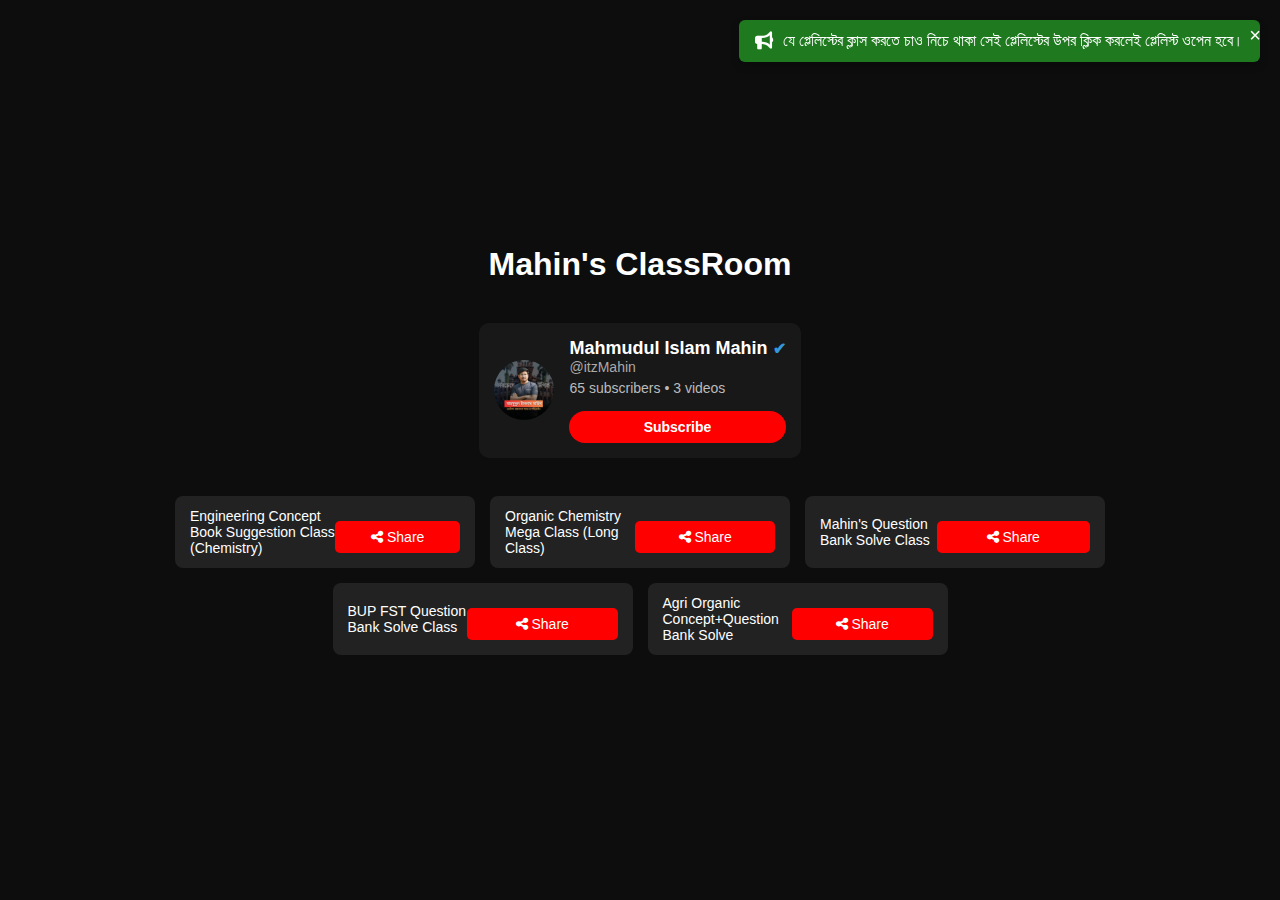
<file: index.html>
<!DOCTYPE html>
<html lang="en">
<head>
    <meta charset="UTF-8">
    <meta name="viewport" content="width=device-width, initial-scale=1.0">
    <title>Mahin's ClassRoom</title>
    <link rel="website icon" type="png" href="images/icon.png">
    <link rel="stylesheet" href="styles.css">
<style>
    .link-container {
    display: flex;
    flex-wrap: wrap;
    gap: 15px;
    justify-content: center;
    margin-top: 20px;
}

.link-box {
    display: flex;
    align-items: center;
    justify-content: space-between;
    background: #222;
    border-radius: 8px;
    padding: 12px 15px;
    width: 300px;
    max-width: 100%;
    color: white;
    font-size: 14px;
    cursor: pointer;
    transition: background 0.3s;
}

.link-box:hover {
    background: #333;
}

/* Copy Button */
.copy-btn {
    background: #ff0000;
    color: white;
    border: none;
    padding: 8px 12px;
    border-radius: 5px;
    font-size: 14px;
    cursor: pointer;
    transition: background 0.3s, transform 0.2s;
}

.copy-btn:hover {
    background: #cc0000;
    transform: scale(1.05);
}

.copy-btn:active {
    background: #b30000;
    transform: scale(0.95);
}

/* Copy Success Notification */
.copy-success {
    position: fixed;
    bottom: 20px;
    left: 50%;
    transform: translateX(-50%);
    background: rgba(25, 253, 0, 0.17);
    color: white;
    padding: 10px 20px;
    border-radius: 5px;
    display: none;
    font-size: 14px;
}

/* Responsive */
@media (max-width: 768px) {
    .link-container {
        flex-direction: column;
        align-items: center;
    }
}
</style>
</head>
<body>

<div class="alert-box">
  <i class="fa-solid fa-bullhorn"></i>
  <span style="font-family: Kalpurush;"> যে প্লেলিস্টের ক্লাস করতে চাও নিচে থাকা সেই প্লেলিস্টের উপর ক্লিক করলেই প্লেলিস্ট ওপেন হবে। </span>
  <button class="close-btn">&times;</button>
</div>
    
    <h1>Mahin's ClassRoom</h1>
    <div class="channel-info">
    <img src="profile.jpg" alt="Profile Picture" class="channel-logo">
    <div class="channel-details">
        <div class="channel-name">
            Mahmudul Islam Mahin <span class="verified-badge">✔</span>
        </div>
        <div class="channel-username">@itzMahin</div>
        <div class="subscriber-count">65 subscribers • 3 videos</div>
               <a href="https://www.youtube.com/@itzmahin?sub_confirmation=1"> <button class="subscribe-btn">Subscribe</button> </a>
    </div>
</div>
    <br> 
      <div class="link-container">
    <div class="link-box" onclick="redirectTo('https://class.maahin.my.id/engineering-concept-book-suggestion-class')">
        <span class="link-text">Engineering Concept Book Suggestion Class (Chemistry) </span>
        <button class="copy-btn" onclick="copyLink(event, 'https://class.maahin.my.id/engineering-concept-book-suggestion-class')"> <i class="fa-solid fa-share-nodes"></i> Share</button>
    </div> 
    <div class="link-box" onclick="redirectTo('https://class.maahin.my.id/organic-mega-class')">
        <span class="link-text">Organic Chemistry Mega Class (Long Class) </span>
        <button class="copy-btn" onclick="copyLink(event, 'https://class.maahin.my.id/organic-mega-class')"> <i class="fa-solid fa-share-nodes"></i> Share</button>
    </div>
    <div class="link-box" onclick="redirectTo('https://class.maahin.my.id/mahin-qb-solve')">
        <span class="link-text">Mahin's Question Bank Solve Class</span>
        <button class="copy-btn" onclick="copyLink(event, 'https://class.maahin.my.id/mahin-qb-solve')"> <i class="fa-solid fa-share-nodes"></i> Share</button>
    </div>
          <div class="link-box" onclick="redirectTo('https://class.maahin.my.id/bup-fst-qb-solve')">
        <span class="link-text">BUP FST Question Bank Solve Class</span>
        <button class="copy-btn" onclick="copyLink(event, 'https://class.maahin.my.id/bup-fst-qb-solve')"> <i class="fa-solid fa-share-nodes"></i> Share</button>
    </div>
          <div class="link-box" onclick="redirectTo('https://class.maahin.my.id/agri-organic')">
        <span class="link-text"> Agri Organic Concept+Question Bank Solve </span>
        <button class="copy-btn" onclick="copyLink(event, 'https://class.maahin.my.id/agri-organic')"> <i class="fa-solid fa-share-nodes"></i> Share</button>
    </div>
</div>

<!-- Success Message -->
<div id="copy-success" class="copy-success"> Link Copied Successfully! <i class="fa-solid fa-check"></i> </div>
<script>
    // Redirect when clicking the box (except the copy button)
function redirectTo(url) {
    window.location.href = url;
}

// Copy link without triggering redirection
function copyLink(event, link) {
    event.stopPropagation(); // Prevents the redirect when clicking "Copy"
    navigator.clipboard.writeText(link);

    // Show success message
    let successMsg = document.getElementById("copy-success");
    successMsg.style.display = "block";

    setTimeout(() => {
        successMsg.style.display = "none";
    }, 1500);
}
document.querySelector(".close-btn").addEventListener("click", function () {
  document.querySelector(".alert-box").style.display = "none";
});
    
</script>
</body>
</html>
</file>
<file: styles.css>
@import url('https://fonts.maateen.me/kalpurush/font.css');
@import url('https://cdnjs.cloudflare.com/ajax/libs/font-awesome/6.5.1/css/all.min.css');
* { margin: 0; padding: 0; box-sizing: border-box; font-family: Arial, sans-serif; }

body {
    background-color: #0d0d0d;
    color: white;
    display: flex;
    justify-content: center;
    align-items: center;
    flex-direction: column;
    min-height: 100vh;
    padding: 20px;
}

h1 { margin-bottom: 20px; font-size: 2rem; }

.video-container {
    display: grid;
    grid-template-columns: repeat(auto-fill, minmax(300px, 1fr));
    gap: 20px;
    width: 100%;
    max-width: 1200px;
}

.video-card {
    background: #1a1a1a;
    padding: 10px;
    border-radius: 8px;
    cursor: pointer;
    transition: transform 0.2s ease-in-out;
    position: relative;
}

.video-card:hover { transform: scale(1.05); }

.share-options {
    display: none;
    position: absolute;
    background: rgba(34, 34, 34, 0.9);
    padding: 10px;
    border-radius: 8px;
    box-shadow: 0 4px 10px rgba(255, 255, 255, 0.1);
    width: 180px;
    z-index: 10;
    top: 50%;
    left: 50%;
    transform: translate(-50%, -50%);
}

.share-options button {
    background: none;
    border: none;
    color: white;
    width: 100%;
    text-align: left;
    padding: 8px;
    cursor: pointer;
    transition: 0.3s;
}

.share-options button:hover { background: #444; }

.video-card img {
    width: 100%;
    border-radius: 8px;
    display: block;
}

.share-btn {
    background: #333;
    color: white;
    border: none;
    padding: 8px 12px;
    width: 100%;
    cursor: pointer;
    border-radius: 5px;
    transition: 0.3s;
    margin-top: 8px;
}

.share-btn:hover { background: #555; }

.modal {
    position: fixed;
    top: 0; left: 0;
    width: 100%; height: 100%;
    background: rgba(0, 0, 0, 0.8);
    display: flex;
    justify-content: center;
    align-items: center;
    visibility: hidden; opacity: 0;
    transition: opacity 0.3s ease-in-out;
}

.modal.active { visibility: visible; opacity: 1; }

.modal-content {
    position: relative;
    width: 90%;
    max-width: 800px;
}

.modal iframe {
    width: 100%;
    height: 450px;
    border: none;
    border-radius: 8px;
}

.close-btn {
    position: absolute;
    top: -10px; right: -10px;
    background: red; color: white;
    border: none;
    font-size: 20px;
    width: 30px; height: 30px;
    border-radius: 50%;
    cursor: pointer;
    display: flex;
    align-items: center;
    justify-content: center;
}

.notification {
    position: fixed;
    bottom: 20px; left: 50%;
    transform: translateX(-50%);
    background: #4caf50;
    color: white;
    padding: 10px 20px;
    border-radius: 5px;
    display: none;
    animation: fadeInOut 3s ease-in-out;
}
.channel-info {
    display: flex;
    align-items: center;
    gap: 15px;
    background: #181818; /* Dark Background */
    padding: 15px;
    border-radius: 10px;
    margin-top: 20px;
}

.channel-logo {
    width: 60px;
    height: 60px;
    border-radius: 50%;
    object-fit: cover;
}

.channel-details {
    display: flex;
    flex-direction: column;
    color: white;
}

.channel-name {
    font-size: 18px;
    font-weight: bold;
}

.verified-badge {
    color: #3498db; /* Blue Checkmark */
    font-size: 16px;
}

.channel-username {
    font-size: 14px;
    color: #aaa;
}

.subscriber-count {
    font-size: 14px;
    color: #bbb;
    margin: 5px 0;
}

.subscribe-btn {
    background: #ff0000; /* YouTube Red */
    color: white;
    font-size: 14px;
    font-weight: bold;
    border: none;
    padding: 8px 15px;
    border-radius: 20px;
    cursor: pointer;
    transition: background 0.3s, transform 0.2s;
}

.subscribe-btn:hover {
    background: #cc0000;
    transform: scale(1.05);
}

.subscribe-btn:active {
    background: #b30000;
    transform: scale(0.95);
}

@keyframes fadeInOut {
    0%, 100% { opacity: 0; }
    10%, 90% { opacity: 1; }
              }
.viewer-counter {
    position: absolute;
    top: 5px; 
    right: 10px;
    background: rgba(0, 0, 0, 0.7);
    padding: 5px;
    border-radius: 5px;
    font-size: 14px;
}
.info-box {
    background: #222;
    padding: 15px;
    border-radius: 8px;
    color: white;
    font-size: 14px;
    margin-top: 20px;
    display: flex;
    flex-direction: column;
    gap: 10px;
}

.info-item {
    display: flex;
    align-items: center;
    gap: 10px;
}

.info-item i {
    font-size: 18px;
    color: #ff0000;
}

/* Responsive */
@media (max-width: 768px) {
    .info-box {
        font-size: 13px;
    }
}

.alert-box {
  display: flex;
  align-items: center;
  background-color: #1f7a1f;
  color: #fff;
  padding: 12px 16px;
  border-radius: 6px;
  font-size: 16px;
  font-weight: 500;
  box-shadow: 0 4px 8px rgba(0, 0, 0, 0.2);
  position: fixed;
  top: 20px;
  right: 20px;
  z-index: 1000;
  animation: fadeIn 0.3s ease-in-out;
}

.alert-box i {
  margin-right: 10px;
  font-size: 18px;
}

.alert-box .close-btn {
  background: none;
  border: none;
  color: #fff;
  font-size: 20px;
  margin-left: auto;
  cursor: pointer;
}

@keyframes fadeIn {
  from {
    opacity: 0;
    transform: translateY(-10px);
  }
  to {
    opacity: 1;
    transform: translateY(0);
  }
}

/* Notification Bell */
.notification-bell {
  position: fixed;
  top: 20px;
  right: 20px;
  width: 40px;
  height: 40px;
  background-color: #1f7a1f;
  color: #fff;
  border-radius: 50%;
  display: flex;
  align-items: center;
  justify-content: center;
  font-size: 18px;
  cursor: pointer;
  box-shadow: 0 4px 8px rgba(0, 0, 0, 0.2);
}

.notification-bell:hover {
  background-color: #176517;
}

.alert-box2 {
  display: flex;
  align-items: center;
  background-color: #1f7a1f;
  color: #fff;
  padding: 12px 16px;
  border-radius: 6px;
  font-size: 16px;
  font-weight: 500;
  box-shadow: 0 4px 8px rgba(0, 0, 0, 0.2);
  position: fixed;
  top: 40px;
  right: 20px;
  z-index: 1000;
  animation: fadeIn 0.3s ease-in-out;
}

.alert-box2 i {
  margin-right: 10px;
  font-size: 18px;
}

.alert-box2 .close-btn {
  background: none;
  border: none;
  color: #fff;
  font-size: 20px;
  margin-left: auto;
  cursor: pointer;
}

@keyframes fadeIn {
  from {
    opacity: 0;
    transform: translateY(-10px);
  }
  to {
    opacity: 1;
    transform: translateY(0);
  }
}

.comment-section {
    width: 100%;
    margin: auto;
    padding: 20px;
    background: #1e1e1e;
    border-radius: 8px;
}

.comments-list {
    max-height: 300px;
    overflow-y: auto;
    text-align: left;
    padding: 10px;
}

.comment {
    background: #252525;
    padding: 10px;
    margin-bottom: 10px;
    border-radius: 5px;
    word-wrap: break-word;
}

textarea {
    width: 100%;
    height: 80px;
    padding: 10px;
    border-radius: 5px;
    border: none;
    margin-top: 10px;
    resize: none;
    background: #333;
    color: #fff;
}

button {
    width: 100%;
    padding: 10px;
    margin-top: 10px;
    background: #00acee;
    color: white;
    border: none;
    border-radius: 5px;
    cursor: pointer;
}

button:hover {
    background: #0086c0;
}
</file>
